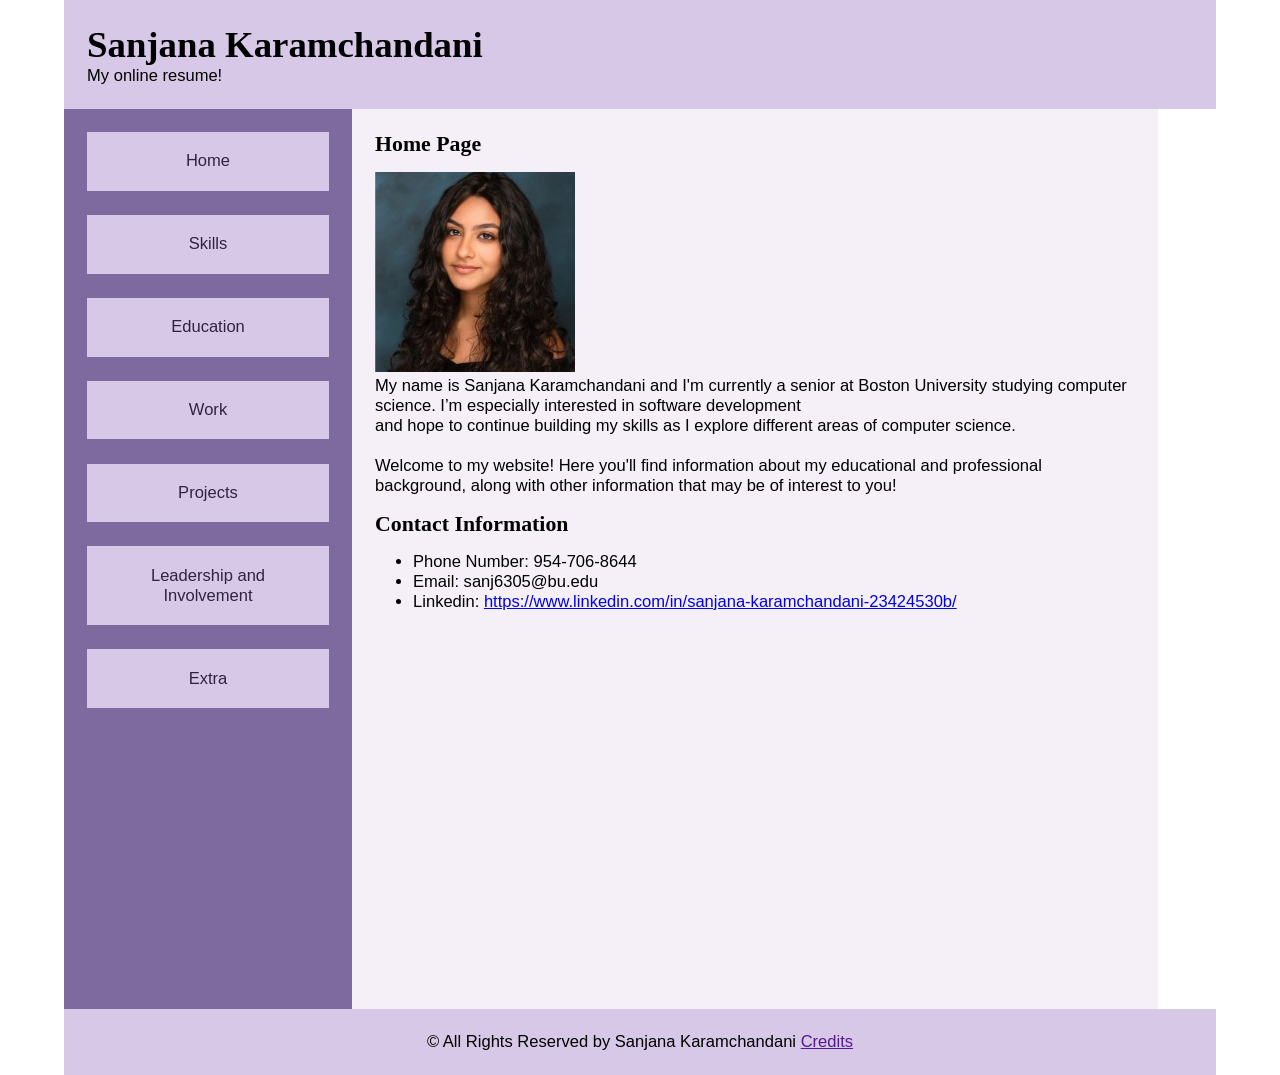
<file: index.html>
<!DOCTYPE html>
<html lang="en">
    <head>
        <meta charset="UTF-8">
        <title> Home | Sanjana Karamchandani</title>
        <link rel="stylesheet" type="text/css" href="style.css">

    </head>
   

     <body>
        <div class="wrapper">

        <!--header with name and small intro-->
        <header> 
            <h1>Sanjana Karamchandani</h1>
            <p>My online resume!</p>
        </header>

        <!-- unordered list for navigation-->
         <div class="content">
        <nav>
            <ul>
                <li><a href="index.html">Home</a></li>
                <li> <a href= "skills.html"> Skills</a> </li>
                <li> <a href= "education.html"> Education</a> </li>
                <li> <a href= "work.html"> Work</a> </li>
                <li><a href="projects.html">Projects</a></li>
                <li> <a href= "leadership.html">Leadership and Involvement</a> </li>
                <li> <a href= "extra.html"> Extra</a> </li>
            </ul>
        </nav>
        <!--main content in page-->
        <main>
            <h3>Home Page</h3>
            <img src="images/sanjimg.jpg" alt="photo of myself">
                <p>
                    My name is Sanjana Karamchandani and I'm currently a senior at Boston University studying computer science. I’m especially interested in software development <br>and hope to continue building my skills as I explore different areas of computer science.<br>
                    <br>Welcome to my website! Here you'll find information about my educational and professional background, along with other information that may be of interest to you! <br>
                </p>

            <h3>Contact Information</h3>
                <ul>
                    <li>Phone Number: 954-706-8644</li>
                    <li>Email: sanj6305@bu.edu</li>
                    <li>Linkedin: <a href="https://www.linkedin.com/in/sanjana-karamchandani-23424530b/">https://www.linkedin.com/in/sanjana-karamchandani-23424530b/</a></li>
                </ul>
        </main>
        </div>
        
        <footer>
            <p>&#169; All Rights Reserved by Sanjana Karamchandani <a href="">Credits</a></p>
        </footer>
        </div>
    </body>
    
</html>
</file>
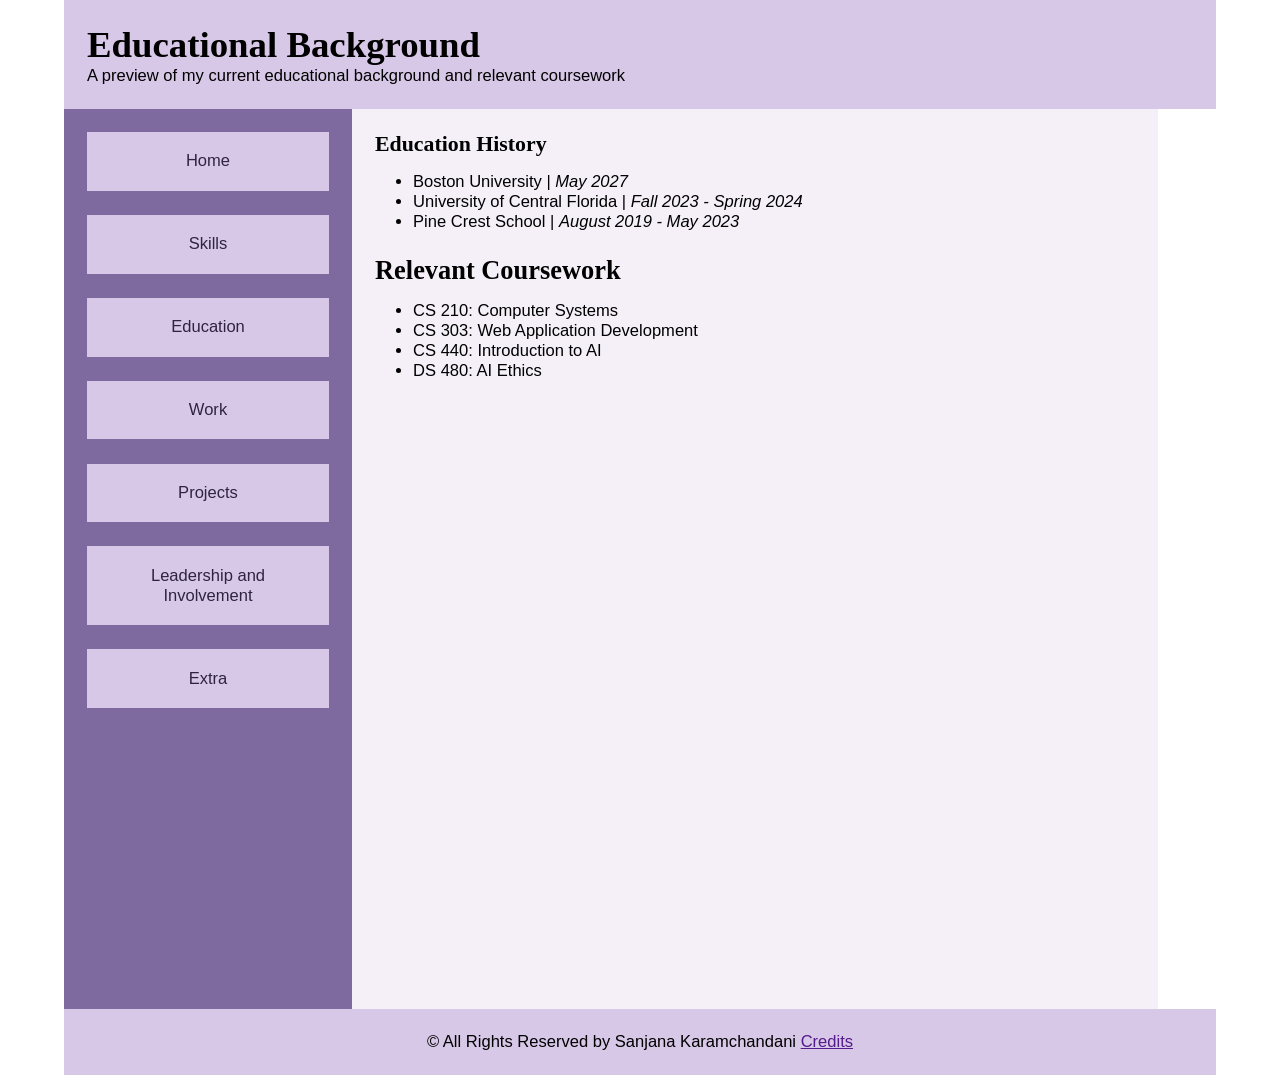
<file: education.html>
<!DOCTYPE html>

<html lang="en">
    <head>
        <meta charset="UTF-8">
        <link rel="stylesheet" type="text/css" href="style.css">
        <title> Education | Sanjana Karamchandani</title>
    </head>


    <body>  
        <div class="wrapper">
   
        <header>
            <h1>Educational Background</h1>
            <p>A preview of my current educational background and relevant coursework</p>
        </header>

        <div class="content"> <!--Wraps content of page nav and main-->

        <nav>
            <ul>
                <li><a href="index.html">Home</a></li>
                <li> <a href= "skills.html"> Skills</a> </li>
                <li> <a href= "education.html"> Education</a> </li>
                <li> <a href= "work.html"> Work</a> </li>
                <li><a href="projects.html">Projects</a></li>
                <li> <a href= "leadership.html">Leadership and Involvement</a> </li>
                <li> <a href= "extra.html"> Extra</a> </li>
            </ul>
        </nav>
        
        <main>
            <h3>Education History</h3>
            <ul>
                <li>Boston University | <em> May 2027 </em></li>
                <li>University of Central Florida | <em>Fall 2023 - Spring 2024 </em></li>
                <li>Pine Crest School | <em> August 2019 - May 2023</em></li>
            </ul>

            <h2>Relevant Coursework</h2>
                <ul>
                    <li>CS 210: Computer Systems</li>
                    <li>CS 303: Web Application Development</li>
                    <li>CS 440: Introduction to AI</li>
                    <li>DS 480: AI Ethics</li>
                </ul>
        </main>
        </div>
        
        <footer>
            <p>&#169; All Rights Reserved by Sanjana Karamchandani <a href="">Credits</a></p>
        </footer>
        </div>
    </body>

</html>
</file>
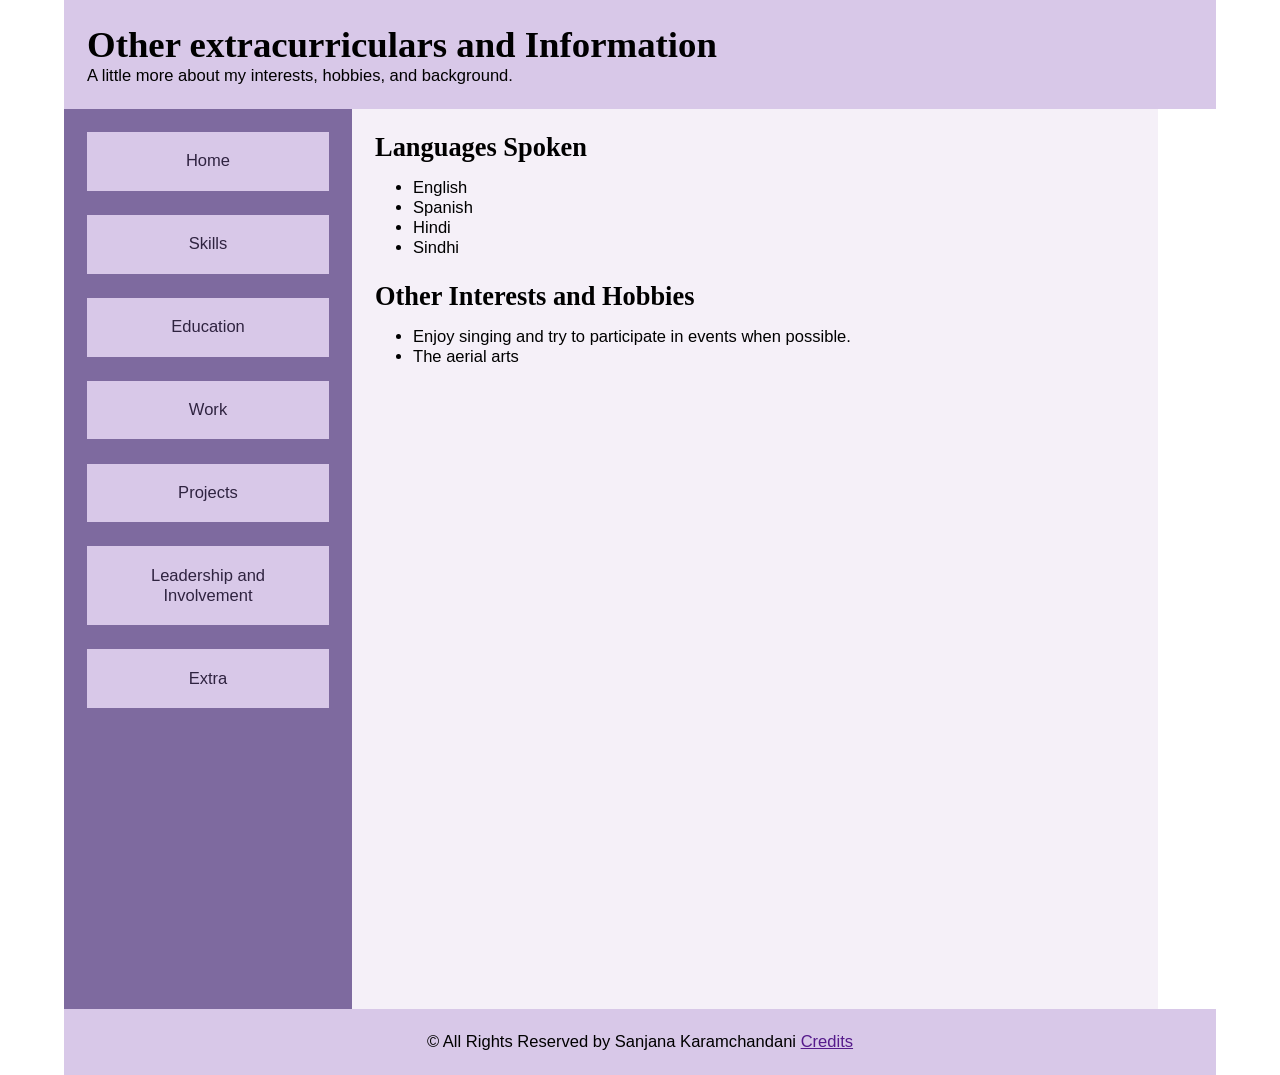
<file: extra.html>
<!DOCTYPE html>

<html lang="en">
    <head>
        <meta charset="UTF-8">
        <link rel="stylesheet" type="text/css" href="style.css">
        <title> Extras | Sanjana Karamchandani</title>
    </head>


    <body>
        <div class="wrapper">


        <header> 
            <h1> Other extracurriculars and Information</h1>
            <p>A little more about my interests, hobbies, and background.</p>
        </header>
        
        <div class="content"> <!--Wraps content of page nav and main-->

        <nav>
            <ul>
                <li><a href="index.html">Home</a></li>
                <li> <a href= "skills.html"> Skills</a> </li>
                <li> <a href= "education.html"> Education</a> </li>
                <li> <a href= "work.html"> Work</a> </li>
                <li><a href="projects.html">Projects</a></li>
                <li> <a href= "leadership.html">Leadership and Involvement</a> </li>
                <li> <a href= "extra.html"> Extra</a> </li>
            </ul>
        </nav>

        <main> 
            <h2>Languages Spoken </h2>
            <ul>
                <li> English</li>
                <li>Spanish</li>
                <li>Hindi</li>
                <li>Sindhi</li>
            </ul>
           
            <h2> Other Interests and Hobbies</h2>
            <ul>
                <li>Enjoy singing and try to participate in events when possible.</li>
                <li>The aerial arts</li>
            </ul>
        </main>
        </div>

         <footer>
            <p>&#169; All Rights Reserved by Sanjana Karamchandani <a href="">Credits</a></p>
        </footer>
        </div>
    </body>
</html>
</file>
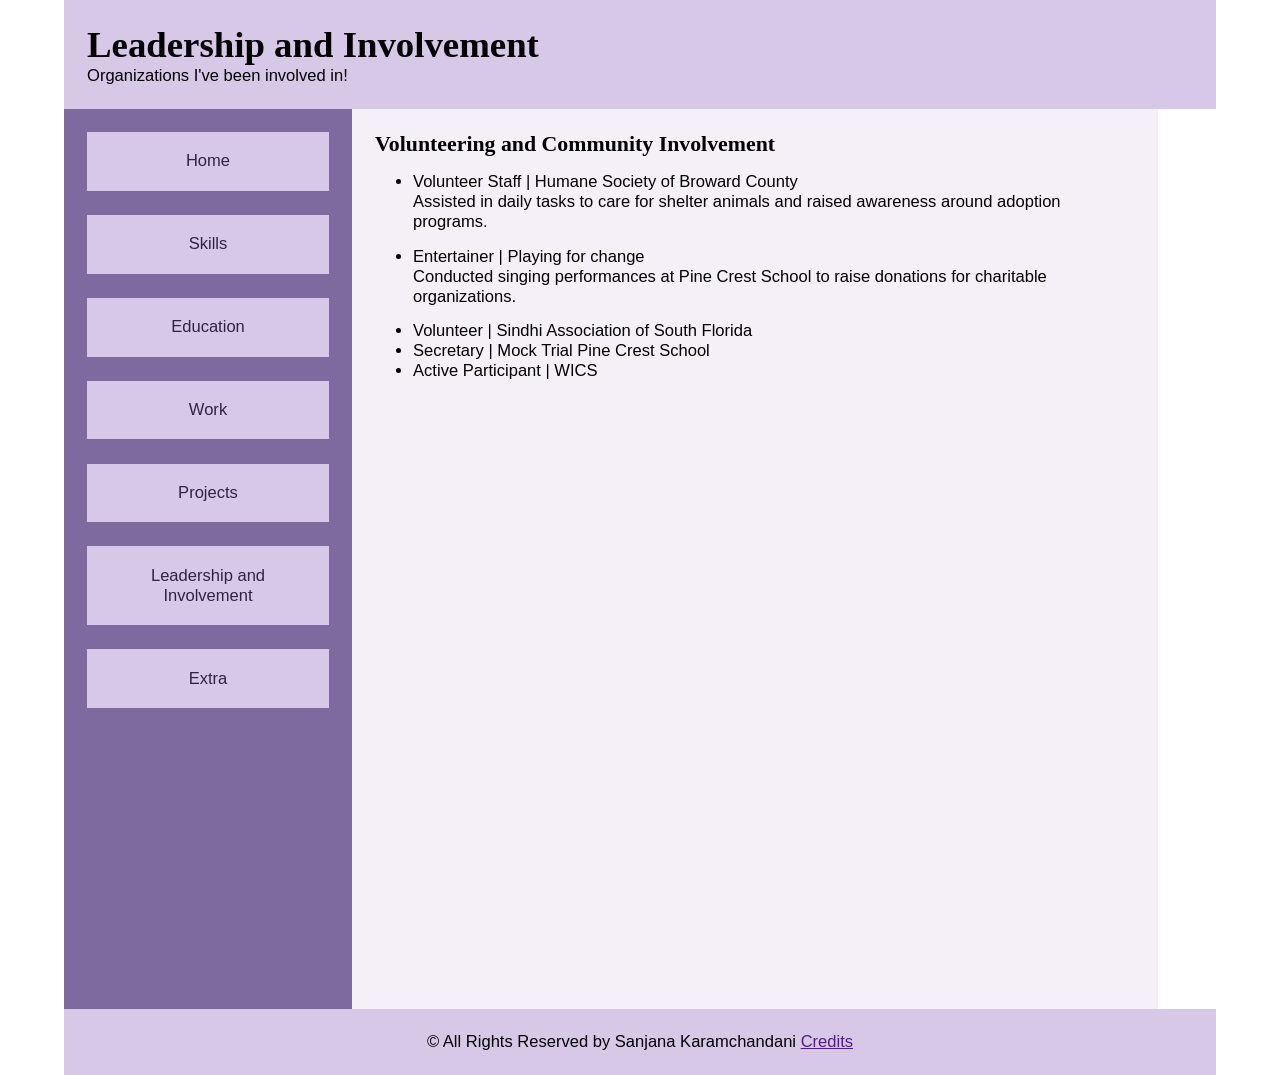
<file: leadership.html>
<!DOCTYPE html>

<html lang="en">
    <head>
        <meta charset="UTF-8">
        <link rel="stylesheet" type="text/css" href="style.css">
        <title> Leadership| Sanjana Karamchandani</title>
    </head>


    <body>
        <div class="wrapper">

       
        <header>
            <h1>Leadership and Involvement</h1>
            <p>Organizations I've been involved in!</p>
        </header>
        
        <div class="content"> <!--Wraps content of page nav and main-->

        <nav>
            <ul>
                <li><a href="index.html">Home</a></li>
                <li> <a href= "skills.html"> Skills</a> </li>
                <li> <a href= "education.html"> Education</a> </li>
                <li> <a href= "work.html"> Work</a> </li>
                <li><a href="projects.html">Projects</a></li>
                <li> <a href= "leadership.html">Leadership and Involvement</a> </li>
                <li> <a href= "extra.html"> Extra</a> </li>
            </ul>
        </nav>

        <main> 
            <h3>Volunteering and Community Involvement</h3>
            <ul>
                <li>Volunteer Staff | Humane Society of Broward County
                    <p> Assisted in daily tasks to care for shelter animals and raised awareness around adoption programs. </p>

                </li>

                <li>Entertainer | Playing for change
                    <p> Conducted singing performances at Pine Crest School to raise donations for charitable organizations.</p>
                </li>

                <li> Volunteer | Sindhi Association of South Florida</li>
                <li> Secretary | Mock Trial Pine Crest School</li>
                <li> Active Participant | WICS</li>
            </ul>
        </main>
        </div>

         <footer>
           <p>&#169; All Rights Reserved by Sanjana Karamchandani <a href="">Credits</a></p>
        </footer>
        
        </div>

    </body>
</html>
</file>
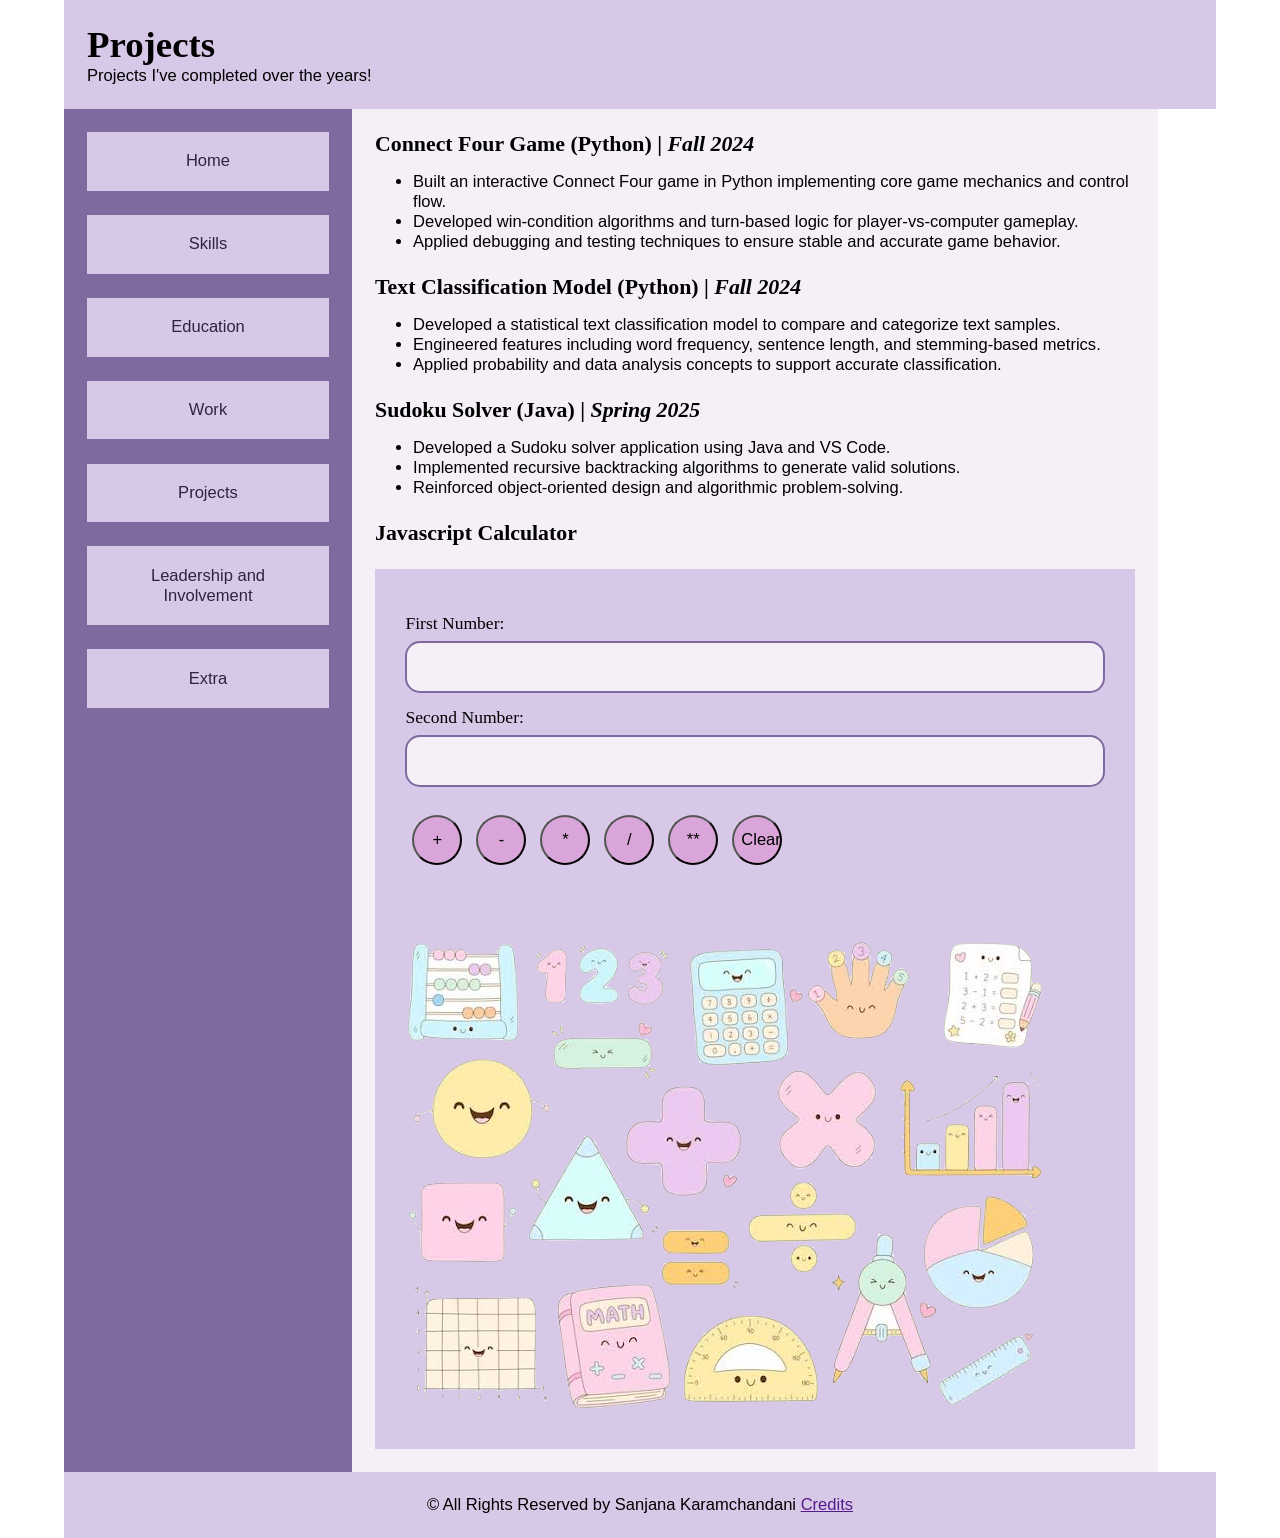
<file: projects.html>
<!DOCTYPE html>

<html lang="en">
    <head>
        <meta charset="UTF-8">
        <link rel="stylesheet" type="text/css" href="style.css">
        <title> Projects | Sanjana Karamchandani</title>
    </head>

    <body>   
        <div class="wrapper">
 
        <header>
            <h1>Projects</h1>
            <p>Projects I've completed over the years!</p>
        </header>

    <div class="content"> <!--Wraps content of page nav and main-->
        <nav>
            <ul>
                <li><a href="index.html">Home</a></li>
                <li> <a href= "skills.html"> Skills</a> </li>
                <li> <a href= "education.html"> Education</a> </li>
                <li> <a href= "work.html"> Work</a> </li>
                <li><a href="projects.html">Projects</a></li>
                <li> <a href= "leadership.html">Leadership and Involvement</a> </li>
                <li> <a href= "extra.html"> Extra</a> </li>
            </ul>
        </nav>

        <main> 
             <h3>Connect Four Game (Python) | <em>Fall 2024</em></h3>
                <ul>
                    <li>Built an interactive Connect Four game in Python implementing core game mechanics and control flow.</li>
                    <li>Developed win-condition algorithms and turn-based logic for player-vs-computer gameplay.</li>
                    <li>Applied debugging and testing techniques to ensure stable and accurate game behavior.</li>
                </ul>

            <h3>Text Classification Model (Python) | <em>Fall 2024</em></h3>
                <ul>
                    <li>Developed a statistical text classification model to compare and categorize text samples.</li>
                    <li>Engineered features including word frequency, sentence length, and stemming-based metrics.</li>
                    <li>Applied probability and data analysis concepts to support accurate classification.</li>
                </ul>

            <h3>Sudoku Solver (Java) | <em>Spring 2025</em></h3>
                <ul>
                    <li>Developed a Sudoku solver application using Java and VS Code.</li>
                    <li>Implemented recursive backtracking algorithms to generate valid solutions.</li>
                    <li>Reinforced object-oriented design and algorithmic problem-solving.</li>
                </ul>
            
            <h3>Javascript Calculator</h3>

            <div class="calculator">

                <div class="calculator-inputs">
                        <label for="first-number">First Number:</label>
                        <input type="text" id="first-number">

                        <label for="second-number">Second Number:</label>
                        <input type="text" id="second-number">
                </div>

                <div class="calculator-buttons">
                    <button onclick="addition()">+</button>
                    <button onclick="subtraction()">-</button>
                    <button onclick="multiplication()">*</button>
                    <button onclick="division()">/</button>
                    <button onclick="powerOf()">**</button>
                    <button onclick="clearCalc()">Clear</button>
                </div>

                <div class="calculator-result">
                    <h3 id="output"></h3>
                </div>

                <img src="images/mathimg.png" alt="cute math photo">

            </div> <!--closing div tag for calc info-->

        </main>
     </div> <!--closing div tag for content-->

        
        <footer>
            <p>&#169; All Rights Reserved by Sanjana Karamchandani <a href="">Credits</a></p>
        </footer>
    </div> <!--closing div tag for body-->

    <script src="calculator.js"></script>
    </body>

</html>
</file>
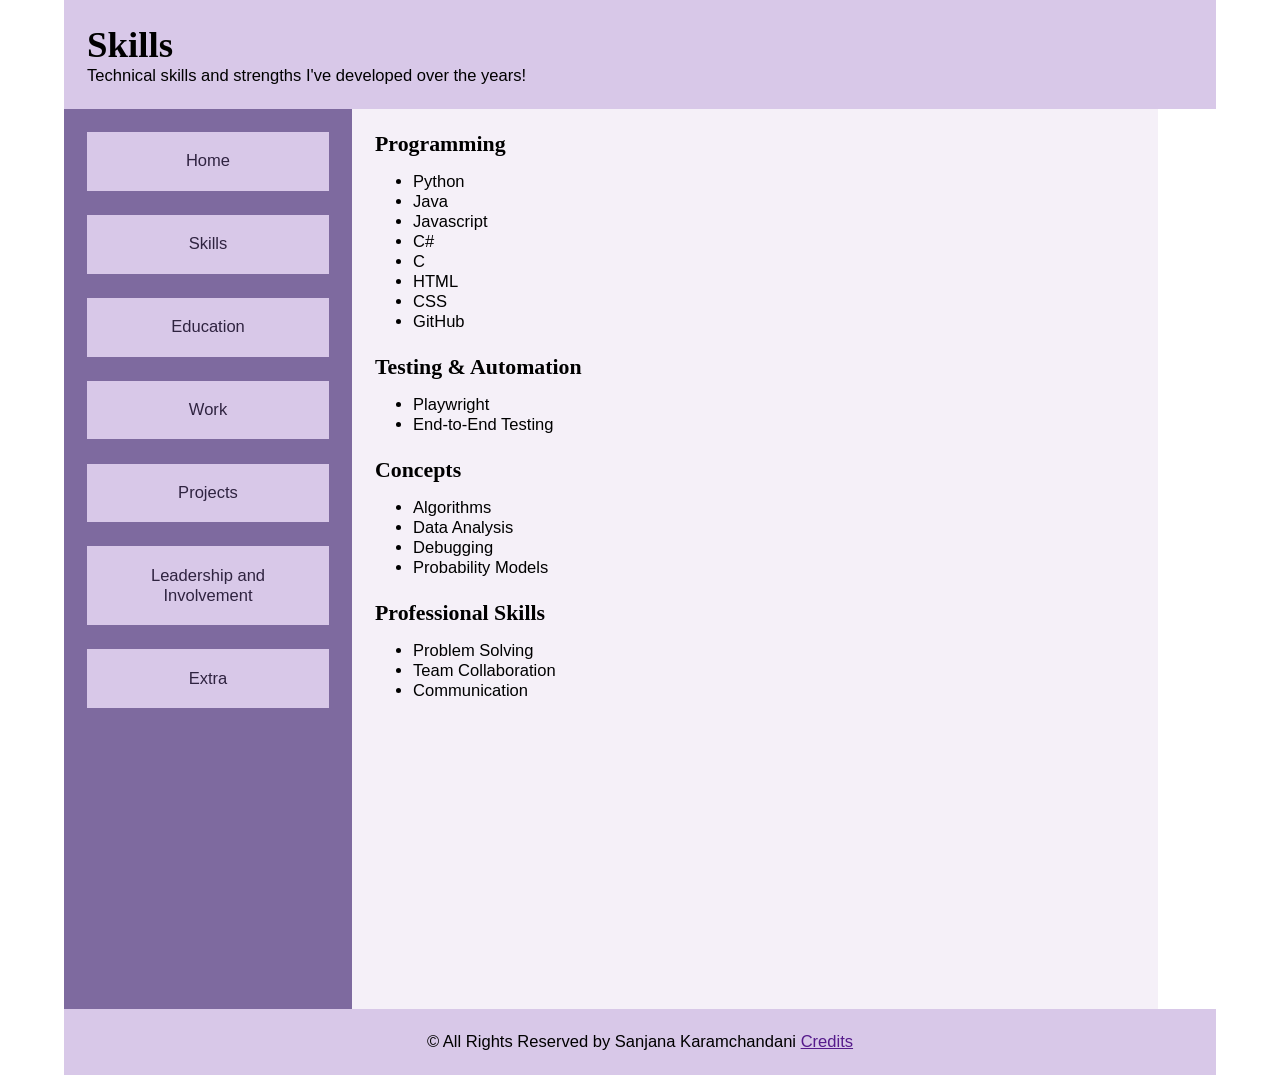
<file: skills.html>
<!DOCTYPE html>

<html lang="en">
    <head>
        <meta charset="UTF-8">
        <link rel="stylesheet" type="text/css" href="style.css">
        <title> Skills | Sanjana Karamchandani</title>
    </head>

    <body>
        <div class="wrapper">

        <header>
            <h1>Skills</h1>
            <p>Technical skills and strengths I've developed over the years!</p>
        </header>

        <div class="content"> <!--Wraps content of page nav and main-->

        <nav>
            <ul>
                <li><a href="index.html">Home</a></li>
                <li> <a href= "skills.html"> Skills</a> </li>
                <li> <a href= "education.html"> Education</a> </li>
                <li> <a href= "work.html"> Work</a> </li>
                <li><a href="projects.html">Projects</a></li>
                <li> <a href= "leadership.html">Leadership and Involvement</a> </li>
                <li> <a href= "extra.html"> Extra</a> </li>
            </ul>
        </nav>

        <!--Skills start here, broken into different categories-->
        <main>
            <h3>Programming</h3>
                <ul>
                    <li>Python</li>
                    <li>Java</li>
                    <li>Javascript</li>
                    <li>C#</li>
                    <li>C</li>
                    <li>HTML</li>
                    <li>CSS</li>
                    <li>GitHub</li>
                </ul>

            <h3>Testing & Automation</h3>
                <ul>
                    <li>Playwright</li>
                    <li>End-to-End Testing</li>
                </ul>

            <h3>Concepts</h3>
                <ul>
                    <li>Algorithms</li>
                    <li>Data Analysis</li>
                    <li>Debugging</li>
                    <li>Probability Models</li>
                </ul>

            <h3>Professional Skills</h3>
                <ul>
                    <li>Problem Solving</li>
                    <li>Team Collaboration</li>
                    <li>Communication</li>
                </ul>
        </main>
        </div>

         <footer>
            <p>&#169; All Rights Reserved by Sanjana Karamchandani <a href="">Credits</a></p>
        </footer>
        </div>
    </body>

</html>
</file>
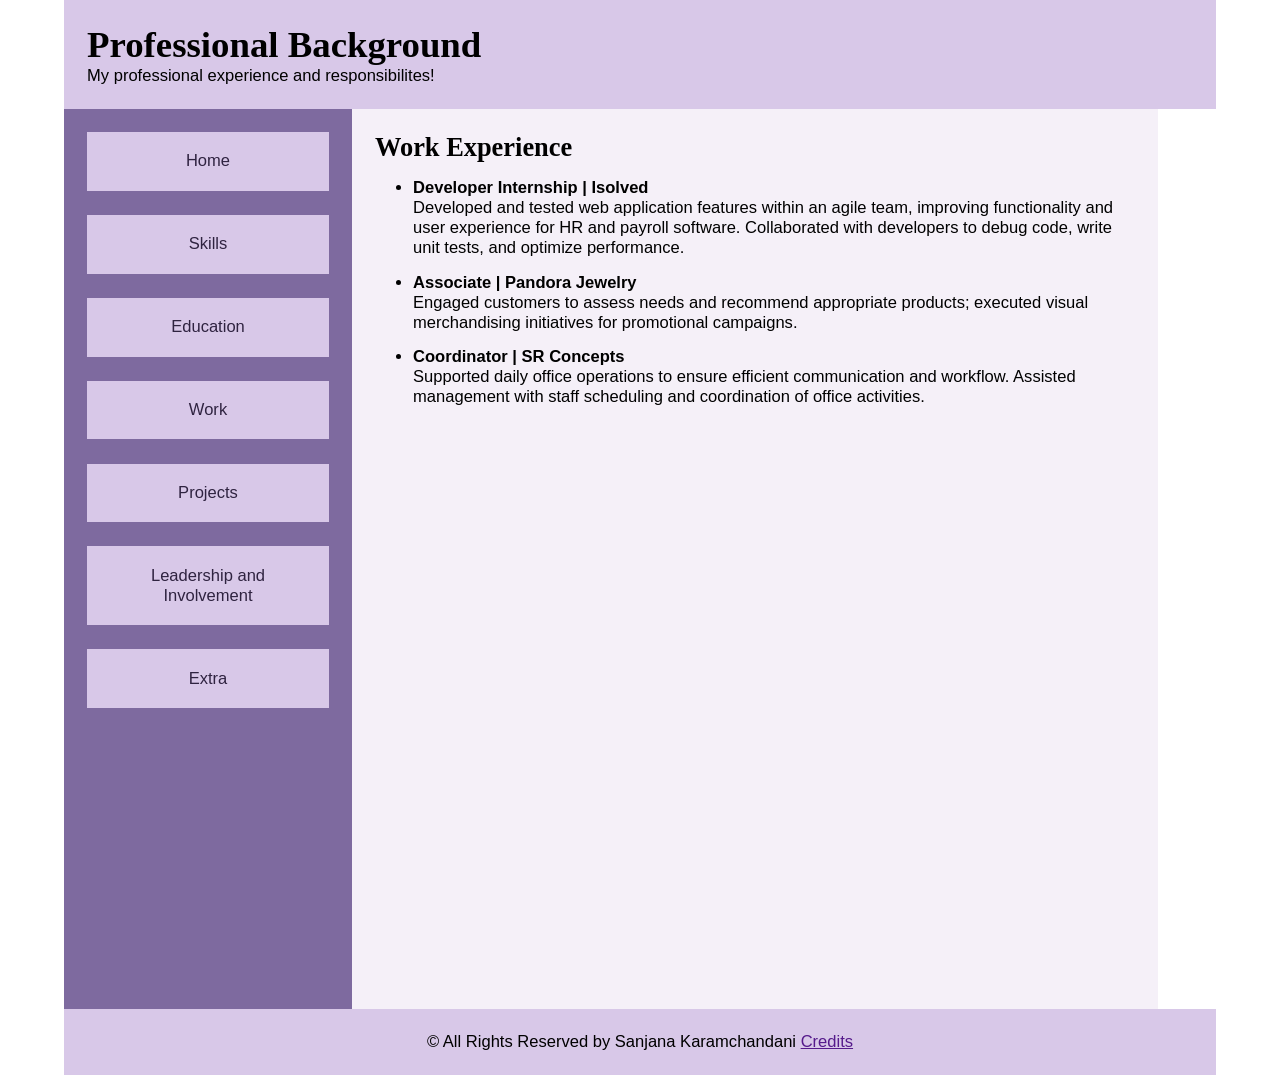
<file: work.html>
<!DOCTYPE html>

<html lang="en">
    <head>
        <meta charset="UTF-8">
        <link rel="stylesheet" type="text/css" href="style.css">
        <title> Work | Sanjana Karamchandani</title>
    </head>


    <body> 
        <div class="wrapper">

        <header>
            <h1>Professional Background</h1>
            <p>My professional experience and responsibilites!</p>
        </header>

        <div class="content"> <!--Wraps content of page nav and main-->

        <nav>
            <ul>
                <li><a href="index.html">Home</a></li>
                <li> <a href= "skills.html"> Skills</a> </li>
                <li> <a href= "education.html"> Education</a> </li>
                <li> <a href= "work.html"> Work</a> </li>
                <li><a href="projects.html">Projects</a></li>
                <li> <a href= "leadership.html">Leadership and Involvement</a> </li>
                <li> <a href= "extra.html"> Extra</a> </li>
            </ul>
        </nav>

        <main>
            <h2>Work Experience</h2>

            <ul>
                <li> <strong> Developer Internship | Isolved </strong>
                    <p> Developed and tested web application features within an agile team, improving functionality and user experience for HR and payroll software. Collaborated with developers to debug code, write unit tests, and optimize performance.</p>
                </li>

                <li> <strong> Associate | Pandora Jewelry</strong> 
                    <p> Engaged customers to assess needs and recommend appropriate products; executed visual merchandising initiatives for promotional campaigns.</p>
                </li>

                <li> <strong>Coordinator | SR Concepts</strong> 
                    <p>Supported daily office operations to ensure efficient communication and workflow. Assisted management with staff scheduling and coordination of office activities.</p>

                </li>
            </ul>

        </main>
        </div>

        <footer>
            <p>&#169; All Rights Reserved by Sanjana Karamchandani <a href="">Credits</a></p>
        </footer>
        </div>
    </body>

</html>
</file>
<file: style.css>
* {
    margin: 0;
    box-sizing: border-box;
}

.wrapper {
    width: 90%;
    margin: auto;
}

header {
    text-align: left;
    padding: 2%;
    background-color: #d8c8e8;

}

.content {
    display: flex;
}

nav {
    width: 25%;
    padding: 2%;
    background-color: #7e6a9f;
}
nav ul {
    padding-left: 0;
    list-style: none;
}
nav li {
     margin-bottom: 10%;
}
main {
    width: 70%;
    min-height: 100vh;
    padding: 2%;
    background-color: #f5f0f8;
}

main h2,
main h3 {
    margin-bottom: 2%;
}

main p {
    margin-bottom: 2%;
}

main ul {
    margin-bottom: 3%;
    padding-left: 5%;
}

footer {
    padding: 2%;
    text-align: center;
    background-color: #d8c8e8;

}

nav a {
    text-decoration: none;
    display: block;
    padding: 8%;
    text-align: center;
    background-color: #d8c8e8;
    color: #2f2340;
}


body {
    font-family: Arial, "Helvetica Neue", Helvetica, sans-serif;
}

h1 {
    font-family: fantasy;
    font-size: calc(24px + 1vw);
}

h2 {
    font-family: fantasy;
    font-size: calc(20px + 0.5vw);
}

h3 {
    font-family: fantasy;
    font-size: calc(18px + 0.3vw);
}

p,
li,
a {
    font-size: calc(14px + 0.2vw);
}

main img {
    max-width: 100%;
}

@media screen and (max-width: 1000px) {

    main {
        width: 100%;
    }
}

@media screen and (max-width: 750px) {

    header {
        text-align: center;
    }

    .content {
        display: block;
    }

    nav {
        width: 100%;
    }

    nav li {
        display: inline;
        margin-bottom: 0;
    }

    nav a {
        display: inline-block;
        padding: 2%;
    }

    main {
        width: 100%;
    }
}

/* calculator styling begins here */

.calculator {
    max-width: 100%;
    margin-top: 3%;
    padding: 4%;
    background-color: #d8c8e8;
}

.calculator-inputs {
    display: flex;
    flex-direction: column;
}

.calculator-inputs label {
    margin-top: 2%;
    margin-bottom: 1%;
    font-size: calc(15px + 0.2vw);
    font-family: cursive;
}

.calculator-inputs input {
    max-width: 100%;
    padding: 2%;
    font-size: calc(14px + 0.2vw);
    background-color: #f5f0f8;
    border: 2px solid #7e6a9f;
    border-radius: 15px;
}

.calculator-buttons {
    display: flex;
    flex-wrap: wrap;
    margin-top: 3%;
    margin-bottom: 3%;
}

.calculator-buttons button {
     width: 50px;
    height: 50px;
    margin: 1%;
    padding: 1%;
    border-radius: 50%;
    font-size: calc(14px + 0.2vw);
    background-color: #d8c8;
}

.calculator-result {
    padding: 2%;
    text-align: center;
}

@media screen and (max-width: 750px) {
    .calculator {
        padding: 2%;
        margin-top: 2%;
    }

    .calculator-buttons button {
        padding: 1%;
        margin: 1%;
    }

    .calculator-inputs input {
        padding: 1%;
    }
}
</file>
